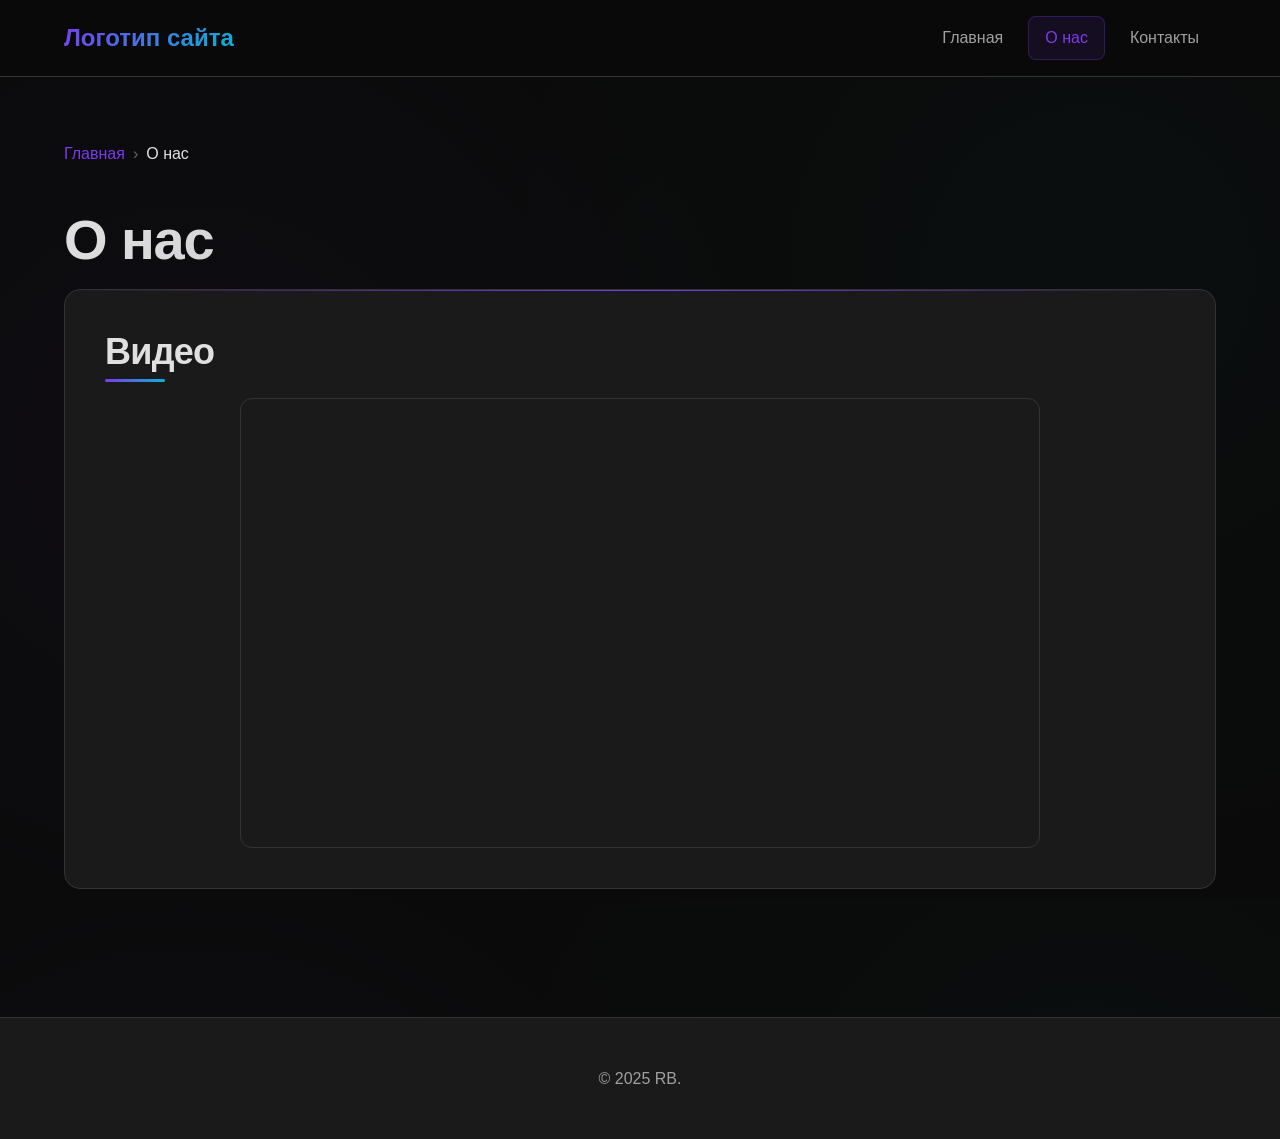
<file: about.html>
<!DOCTYPE html>
<html lang="ru">
<head>
    <meta charset="UTF-8">
    <meta name="viewport" content="width=device-width, initial-scale=1.0">
    <title>О нас</title>
    <link rel="stylesheet" href="styles.css">
</head>
<body>
    <header class="site-header">
        <div class="site-header__container">
            <a href="/" class="site-header__brand">Логотип сайта</a>
            <nav class="site-nav" aria-label="Основная навигация">
                <ul class="site-nav__list">
                    <li><a href="index.html" class="site-nav__link">Главная</a></li>
                    <li><a href="about.html" class="site-nav__link site-nav__link--active">О нас</a></li>
                    <li><a href="contacts.html" class="site-nav__link">Контакты</a></li>
                </ul>
            </nav>
        </div>
    </header>
    
    <main class="main-content">
        <nav class="breadcrumbs" aria-label="Хлебные крошки">
            <ul class="breadcrumbs__list">
                <li><a href="index.html" class="breadcrumbs__link">Главная</a></li>
                <li><span>О нас</span></li>
            </ul>
        </nav>
        
        <h1>О нас</h1>
        
        <section class="section">
            <h2 class="section__title">Видео</h2>
       
            
          
            <div class="media-container">
                <iframe src="https://rutube.ru/play/embed/eeb3ade08346a26401031f7ab091c746"
                        title="Видео о нашей команде"
                        allowfullscreen 
                        loading="lazy"></iframe>
            </div>
        </section>
        
 
    </main>
    
    <footer class="site-footer">
        <p>&copy; 2025 RB.</p>
    </footer>
</body>
</html>
</file>
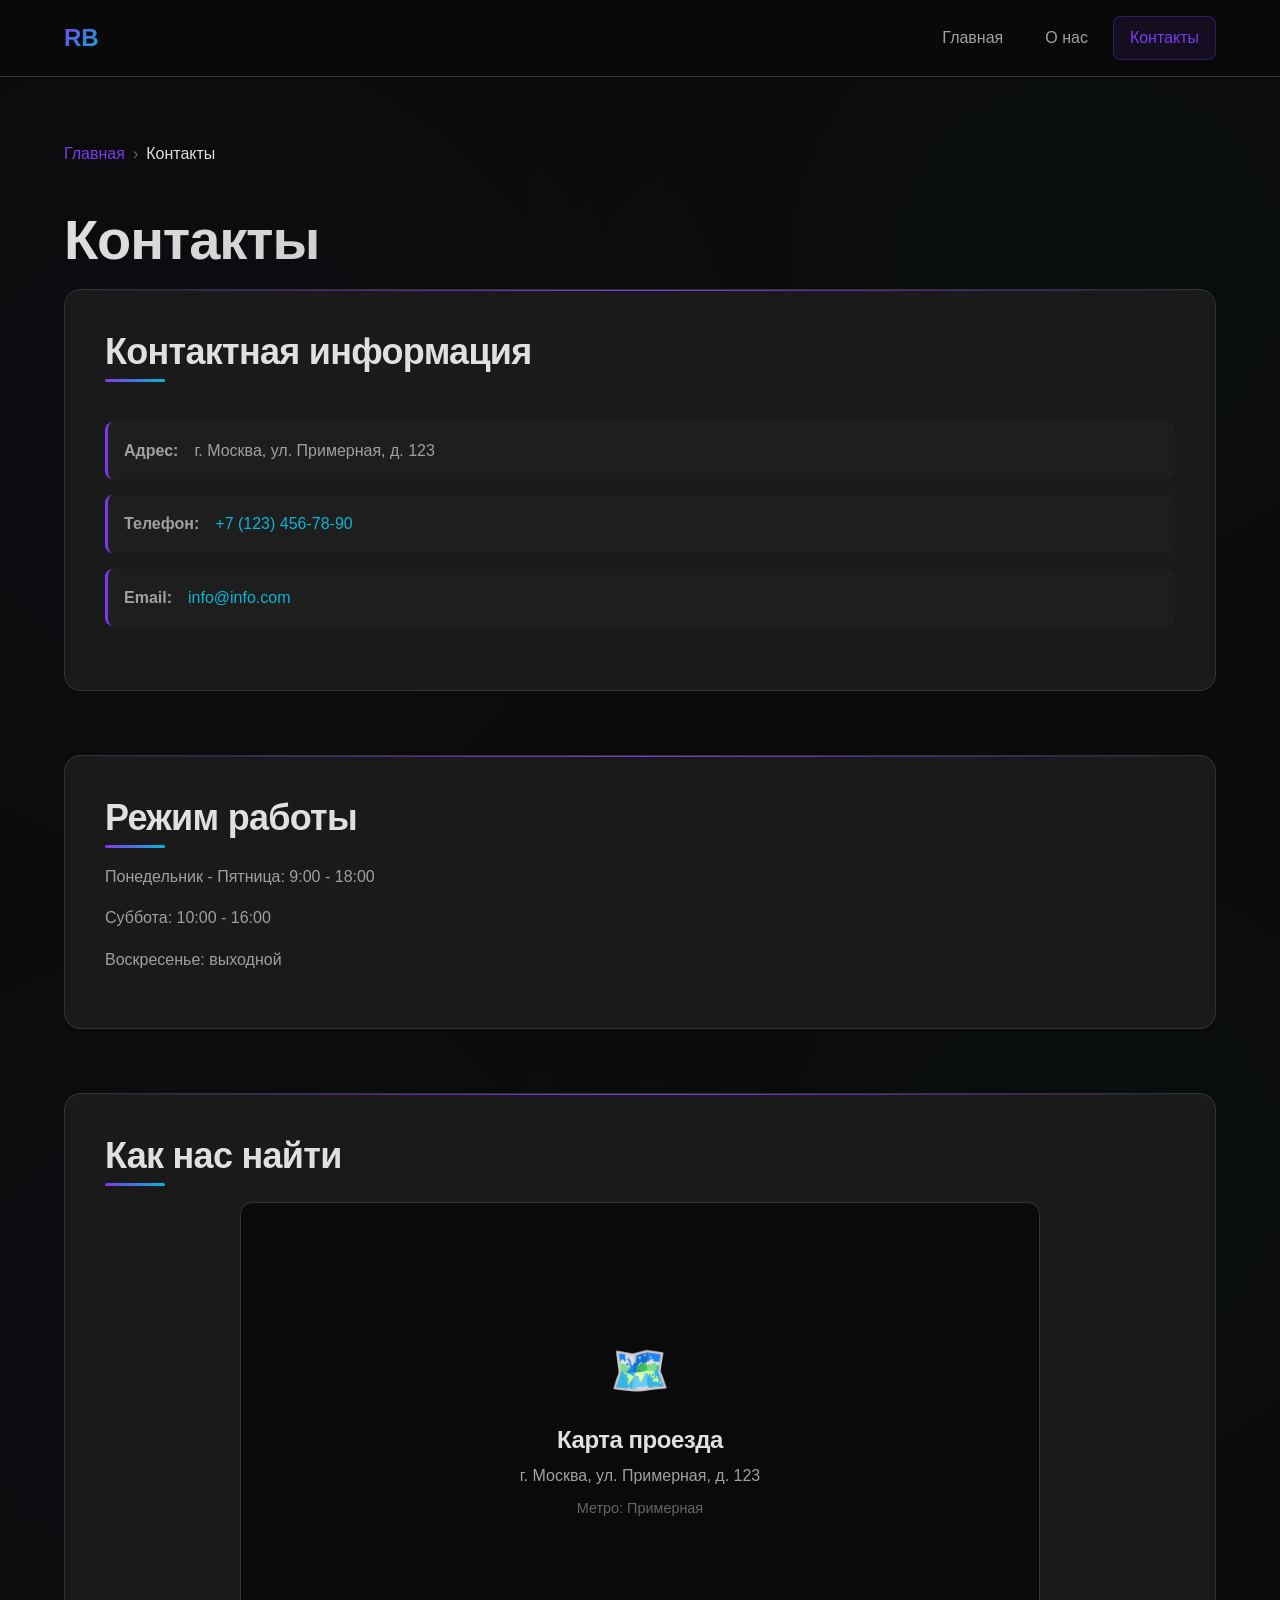
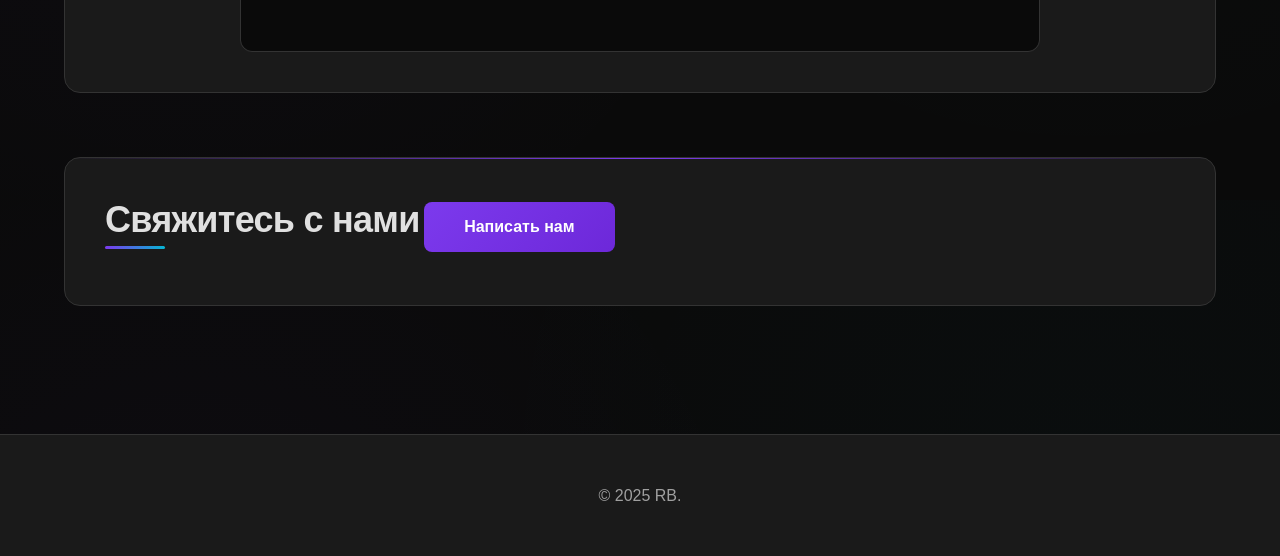
<file: contacts.html>
<!DOCTYPE html>
<html lang="ru">
<head>
    <meta charset="UTF-8">
    <meta name="viewport" content="width=device-width, initial-scale=1.0">
    <title>Контакты</title>
    <meta name="description" content="Свяжитесь с нами для сотрудничества и получения дополнительной информации">
    <link rel="stylesheet" href="styles.css">
    <link rel="preconnect" href="https://fonts.googleapis.com">
    <link rel="preconnect" href="https://fonts.gstatic.com" crossorigin>
</head>
<body>
    <header class="site-header">
        <div class="site-header__container">
            <a href="index.html" class="site-header__brand">RB</a>
            <nav class="site-nav" aria-label="Основная навигация">
                <ul class="site-nav__list">
                    <li><a href="index.html" class="site-nav__link">Главная</a></li>
                    <li><a href="about.html" class="site-nav__link">О нас</a></li>
                    <li><a href="contacts.html" class="site-nav__link site-nav__link--active">Контакты</a></li>
                </ul>
            </nav>
        </div>
    </header>
    
    <main class="main-content">
        <nav class="breadcrumbs" aria-label="Хлебные крошки">
            <ul class="breadcrumbs__list">
                <li><a href="index.html" class="breadcrumbs__link">Главная</a></li>
                <li><span>Контакты</span></li>
            </ul>
        </nav>
        
        <h1>Контакты</h1>
        
        <section class="section">
            <h2 class="section__title">Контактная информация</h2>
            <address>
                <p><strong>Адрес:</strong> г. Москва, ул. Примерная, д. 123</p>
                <p><strong>Телефон:</strong> <a href="tel:+71234567890">+7 (123) 456-78-90</a></p>
                <p><strong>Email:</strong> <a href="mailto:info@nexus.com">info@info.com</a></p>
            </address>
        </section>
        
        <section class="section">
            <h2 class="section__title">Режим работы</h2>
            <p>Понедельник - Пятница: 9:00 - 18:00</p>
            <p>Суббота: 10:00 - 16:00</p>
            <p>Воскресенье: выходной</p>
        </section>
        
        <section class="section">
            <h2 class="section__title">Как нас найти</h2>
            <div class="media-container">
                <div style="background: var(--color-bg); height: 100%; display: flex; align-items: center; justify-content: center; color: var(--color-muted); border-radius: var(--radius-lg);">
                    <div style="text-align: center; padding: var(--space-5);">
                        <div style="font-size: 3rem; margin-bottom: var(--space-3);">🗺️</div>
                        <h3 style="margin: 0 0 var(--space-2) 0; color: var(--color-fg);">Карта проезда</h3>
                        <p style="margin: 0; color: var(--color-fg-alt);">г. Москва, ул. Примерная, д. 123</p>
                        <p style="margin: var(--space-2) 0 0 0; color: var(--color-muted); font-size: 0.9rem;">Метро: Примерная</p>
                    </div>
                </div>
            </div>
        </section>
        
        <section class="section contact-form-section">
            <h2 class="section__title">Свяжитесь с нами</h2>
            <button id="openDialog" type="button" class="btn-primary">Написать нам</button>
        </section>
    </main>
    
    <footer class="site-footer">
        <p>&copy; 2025 RB.</p>
     
    </footer>

    <dialog id="contactDialog" aria-labelledby="dialogTitle" aria-describedby="dialogDesc">
        <div class="dialog-content">
            <h2 id="dialogTitle">Обратная связь</h2>
            <p id="dialogDesc">Заполните форму и мы свяжемся с вами в течение 24 часов</p>
            
            <form id="contactForm" method="dialog" novalidate>
                <fieldset class="form-fieldset">
                    <legend class="form-legend">Контактная информация</legend>
                    
                    <div class="form-group">
                        <label for="name" class="form-label">Имя *</label>
                        <input id="name" name="name" type="text" required minlength="2" autocomplete="given-name"
                               aria-describedby="nameHelp" aria-invalid="false" class="form-input"
                               placeholder="Введите ваше имя">
                        <small id="nameHelp" class="form-help">Минимум 2 символа</small>
                    </div>

                    <div class="form-group">
                        <label for="email" class="form-label">E-mail *</label>
                        <input id="email" name="email" type="email" required autocomplete="email"
                               aria-describedby="emailHelp" aria-invalid="false" class="form-input"
                               placeholder="your@email.com">
                        <small id="emailHelp" class="form-help">Мы не передаем ваши данные третьим лицам</small>
                    </div>

                    <div class="form-group">
                        <label for="phone" class="form-label">Телефон *</label>
                        <input id="phone" name="phone" type="tel" inputmode="tel" autocomplete="tel"
                            aria-describedby="phoneHelp" placeholder="+7 (900) 000-00-00"
                            required pattern="^\+7 \(\d{3}\) \d{3}-\d{2}-\d{2}$" 
                            aria-invalid="false" class="form-input">
                        <small id="phoneHelp" class="form-help">Формат: +7 (900) 000-00-00</small>
                    </div>

                    <div class="form-group">
                        <label for="date" class="form-label">Дата обращения</label>
                        <input id="date" name="date" type="date" aria-describedby="dateHelp" class="form-input">
                        <small id="dateHelp" class="form-help">Выберите желаемую дату обращения</small>
                    </div>
                </fieldset>

                <fieldset class="form-fieldset">
                    <legend class="form-legend">Сообщение</legend>
                    
                    <div class="form-group">
                        <label for="topic" class="form-label">Тема *</label>
                        <select id="topic" name="topic" required aria-describedby="topicHelp" 
                                aria-invalid="false" class="form-input">
                            <option value="">Выберите тему</option>
                            <option value="question">Вопрос</option>
                            <option value="order">Заказ</option>
                            <option value="cooperation">Сотрудничество</option>
                            <option value="other">Другое</option>
                        </select>
                        <small id="topicHelp" class="form-help">Выберите наиболее подходящую тему</small>
                    </div>

                    <div class="form-group">
                        <label for="message" class="form-label">Сообщение *</label>
                        <textarea id="message" name="message" rows="4" required 
                                  aria-describedby="messageHelp" aria-invalid="false"
                                  placeholder="Опишите ваш проект или вопрос..." class="form-input"></textarea>
                    
                    </div>
                </fieldset>

                <div class="form-actions">
                    <button type="button" id="closeDialog" class="btn-secondary">Закрыть</button>
                    <button type="submit" class="btn-primary">Отправить заявку</button>
                </div>
            </form>
        </div>
    </dialog>

    <script>
        document.addEventListener('DOMContentLoaded', function () {
            const dlg = document.getElementById('contactDialog');
            const openBtn = document.getElementById('openDialog');
            const closeBtn = document.getElementById('closeDialog');
            const form = document.getElementById('contactForm');

            console.log('Модальное окно загружено:', {
                dialog: !!dlg,
                openBtn: !!openBtn,
                closeBtn: !!closeBtn,
                form: !!form
            });

            openBtn?.addEventListener('click', () => {
                console.log('Открытие модалки');
                dlg.showModal();

                dlg.style.position = 'fixed';
                dlg.style.top = '50%';
                dlg.style.left = '50%';
                dlg.style.transform = 'translate(-50%, -50%)';
            });


            closeBtn?.addEventListener('click', () => {
                console.log('Закрытие модалки');
                dlg.close();
            });

            dlg?.addEventListener('click', (e) => {
                if (e.target === dlg) {
                    dlg.close();
                }
            });


            form?.addEventListener('submit', (e) => {
                e.preventDefault();
                console.log('Отправка формы');

                if (form.checkValidity()) {
                    const successMsg = document.createElement('div');
                    successMsg.className = 'success-message';
                    successMsg.innerHTML = `
                        <div style="text-align: center; padding: var(--space-4);">
                            <div style="font-size: 3rem; margin-bottom: var(--space-3);">✅</div>
                            <h3 style="margin: 0 0 var(--space-2) 0; color: var(--color-accent);">Сообщение отправлено!</h3>
                            <p style="margin: 0; color: var(--color-fg-alt);">Спасибо за ваше обращение. Мы свяжемся с вами в ближайшее время.</p>
                        </div>
                    `;

                    const formElement = form;
                    formElement.style.display = 'none';
                    dlg.querySelector('.dialog-content').appendChild(successMsg);

                    setTimeout(() => {
                        formElement.reset();
                        formElement.style.display = 'block';
                        successMsg.remove();
                        dlg.close();
                    }, 3000);
                } else {
                    form.reportValidity();
                }
            });

            const phone = document.getElementById('phone');
            phone?.addEventListener('input', function () {
                let value = this.value.replace(/\D/g, '');

                if (value.startsWith('7') || value.startsWith('8')) {
                    value = value.substring(1);
                }

                if (value.length > 0) {
                    let formattedValue = '+7 (';

                    if (value.length > 0) {
                        formattedValue += value.substring(0, 3);
                    }
                    if (value.length >= 4) {
                        formattedValue += ') ' + value.substring(3, 6);
                    }
                    if (value.length >= 7) {
                        formattedValue += '-' + value.substring(6, 8);
                    }
                    if (value.length >= 9) {
                        formattedValue += '-' + value.substring(8, 10);
                    }

                    this.value = formattedValue;
                }
            });

            form?.addEventListener('input', function (e) {
                const field = e.target;
                if (field.willValidate) {
                    validateField(field);
                }
            });

            function validateField(field) {
                field.setCustomValidity('');
                field.setAttribute('aria-invalid', 'false');
                field.style.borderColor = '';

                if (!field.required && !field.value.trim()) {
                    return true;
                }

                let isValid = true;
                let message = '';

                if (field.validity.valueMissing) {
                    message = getRequiredMessage(field);
                    isValid = false;
                } else if (field.validity.typeMismatch) {
                    message = getTypeMismatchMessage(field);
                    isValid = false;
                } else if (field.validity.tooShort) {
                    message = getTooShortMessage(field);
                    isValid = false;
                } else if (field.validity.patternMismatch) {
                    message = getPatternMismatchMessage(field);
                    isValid = false;
                }

                if (!isValid) {
                    field.setCustomValidity(message);
                    field.setAttribute('aria-invalid', 'true');
                    field.style.borderColor = 'var(--color-danger)';
                } else {
                    field.style.borderColor = 'var(--color-accent)';
                }

                return isValid;
            }

            function getRequiredMessage(field) {
                const messages = {
                    name: 'Пожалуйста, введите ваше имя',
                    email: 'Пожалуйста, введите email адрес',
                    phone: 'Пожалуйста, введите номер телефона',
                    topic: 'Пожалуйста, выберите тему обращения',
                    message: 'Пожалуйста, введите ваше сообщение'
                };
                return messages[field.name] || 'Это поле обязательно для заполнения';
            }

            function getTypeMismatchMessage(field) {
                if (field.type === 'email') {
                    return 'Пожалуйста, введите корректный email адрес (например: name@example.com)';
                }
                return 'Неверный формат данных';
            }

            function getTooShortMessage(field) {
                if (field.name === 'name') {
                    return 'Имя должно содержать минимум 2 символа';
                }
                return `Минимальная длина: ${field.minLength} символов`;
            }

            function getPatternMismatchMessage(field) {
                if (field.name === 'phone') {
                    return 'Пожалуйста, введите телефон в формате: +7 (900) 000-00-00';
                }
                return 'Неверный формат данных';
            }

            console.log('=== ДИАГНОСТИКА НАВИГАЦИИ ===');
            const navLinks = document.querySelectorAll('.site-nav__link');
            console.log('Найдено ссылок в навигации:', navLinks.length);

            navLinks.forEach((link, index) => {
                console.log(`Ссылка ${index + 1}:`, {
                    текст: link.textContent,
                    href: link.getAttribute('href')
                });
            });
        });
    </script>
</body>
</html>
</file>
<file: styles.css>
:root {
  --color-bg: #0a0a0a;
  --color-bg-alt: #1a1a1a;
  --color-fg: #e0e0e0;
  --color-fg-alt: #a0a0a0;
  --color-muted: #666;
  --color-primary: #7c3aed;
  --color-primary-hover: #6d28d9;
  --color-secondary: #06b6d4;
  --color-accent: #10b981;
  --color-danger: #ef4444;
  --color-border: #333;
  --color-border-light: #404040;
  
  --font-primary: 'Inter', 'SF Pro Display', -apple-system, BlinkMacSystemFont, sans-serif;
  --font-mono: 'SF Mono', 'Fira Code', monospace;
  
  --space-1: 4px;
  --space-2: 8px;
  --space-3: 16px;
  --space-4: 24px;
  --space-5: 40px;
  --space-6: 64px;
  
  --radius-sm: 4px;
  --radius: 8px;
  --radius-lg: 12px;
  --radius-xl: 16px;
  --shadow: 0 4px 20px rgba(0, 0, 0, 0.3);
  --shadow-lg: 0 8px 40px rgba(0, 0, 0, 0.4);
 

  --transition: all 0.3s cubic-bezier(0.4, 0, 0.2, 1);
}


* { 
  box-sizing: border-box; 
  margin: 0;
  padding: 0;
}

html, body { 
  height: 100%;
  scroll-behavior: smooth;
}

body { 
  background: var(--color-bg); 
  color: var(--color-fg); 
  font-family: var(--font-primary);
  line-height: 1.6;
  font-weight: 400;
  min-height: 100vh;
  display: flex;
  flex-direction: column;
  background-image: 
    radial-gradient(circle at 15% 50%, rgba(124, 58, 237, 0.03) 0%, transparent 50%),
    radial-gradient(circle at 85% 30%, rgba(6, 182, 212, 0.02) 0%, transparent 50%);
}

@import url('https://fonts.googleapis.com/css2?family=Inter:wght@300;400;500;600;700&display=swap');

h1, h2, h3, h4, h5, h6 {
  font-weight: 600;
  line-height: 1.2;
  margin-bottom: var(--space-3);
  color: var(--color-fg);
  letter-spacing: -0.02em;
}

h1 {
  font-size: clamp(2.5rem, 5vw, 3.5rem);
  background: linear-gradient(135deg, var(--color-fg) 0%, var(--color-fg-alt) 100%);
  -webkit-background-clip: text;
  -webkit-text-fill-color: transparent;
  background-clip: text;
}

h2 {
  font-size: clamp(2rem, 4vw, 2.5rem);
  position: relative;
  display: inline-block;
}

h2::after {
  content: '';
  position: absolute;
  bottom: -8px;
  left: 0;
  width: 60px;
  height: 3px;
  background: linear-gradient(90deg, var(--color-primary), var(--color-secondary));
  border-radius: 2px;
}

h3 {
  font-size: 1.5rem;
  color: var(--color-fg);
}

p {
  margin-bottom: var(--space-3);
  color: var(--color-fg-alt);
  font-weight: 400;
}

.site-header {
  background: rgba(10, 10, 10, 0.95);
  backdrop-filter: blur(20px);
  border-bottom: 1px solid var(--color-border);
  padding: var(--space-3) 0;
  position: sticky;
  top: 0;
  z-index: 1000;
}

.site-header__container {
  width: min(100% - 2 * var(--space-4), 1200px);
  margin-inline: auto;
  display: flex;
  justify-content: space-between;
  align-items: center;
  padding: 0 var(--space-4);
}

.site-header__brand {
  color: var(--color-fg);
  text-decoration: none;
  font-weight: 700;
  font-size: 1.5rem;
  background: linear-gradient(135deg, var(--color-primary) 0%, var(--color-secondary) 100%);
  -webkit-background-clip: text;
  -webkit-text-fill-color: transparent;
  background-clip: text;
  transition: var(--transition);
}

.site-header__brand:hover {
  transform: translateY(-1px);
}

.site-nav__list {
  list-style: none;
  display: flex;
  gap: var(--space-2);
  align-items: center;
  margin: 0;
  padding: 0;
}

.site-nav__link {
  color: var(--color-fg-alt);
  text-decoration: none;
  padding: var(--space-2) var(--space-3);
  border-radius: var(--radius);
  transition: var(--transition);
  font-weight: 500;
  border: 1px solid transparent;
  display: block;
}

.site-nav__link:hover {
  color: var(--color-fg);
  background: rgba(255, 255, 255, 0.05);
  border-color: var(--color-border-light);
}

.site-nav__link--active {
  color: var(--color-primary);
  background: rgba(124, 58, 237, 0.1);
  border-color: rgba(124, 58, 237, 0.3);
}

.site-nav__link::before,
.site-nav__link::after {
  display: none;
}

.main-content {
  width: min(100% - 2 * var(--space-4), 1200px);
  margin-inline: auto;
  padding: var(--space-6) var(--space-4);
  flex: 1;
}

.breadcrumbs {
  margin-bottom: var(--space-5);
}

.breadcrumbs__list {
  list-style: none;
  display: flex;
  gap: var(--space-2);
  align-items: center;
  flex-wrap: wrap;
  margin: 0;
  padding: 0;
}

.breadcrumbs__link {
  color: var(--color-primary);
  text-decoration: none;
  font-weight: 500;
  transition: var(--transition);
}

.breadcrumbs__link:hover {
  color: var(--color-secondary);
}

.breadcrumbs__list li:not(:last-child)::after {
  content: '›';
  margin-left: var(--space-2);
  color: var(--color-muted);
}

.section {
  margin-bottom: var(--space-6);
  padding: var(--space-5);
  background: var(--color-bg-alt);
  border-radius: var(--radius-xl);
  border: 1px solid var(--color-border);
  transition: var(--transition);
  position: relative;
  overflow: hidden;
}

.section::before {
  content: '';
  position: absolute;
  top: 0;
  left: 0;
  right: 0;
  height: 1px;
  background: linear-gradient(90deg, transparent, var(--color-primary), transparent);
}

.section:hover {
  border-color: var(--color-border-light);
  transform: translateY(-2px);
  box-shadow: var(--shadow-lg);
}

.section__title {
  margin: 0 0 var(--space-4) 0;
  font-size: clamp(1.75rem, 3vw, 2.25rem);
}

.hero {
  background: 
    linear-gradient(135deg, rgba(124, 58, 237, 0.1) 0%, rgba(6, 182, 212, 0.05) 100%);
  border: 1px solid var(--color-border);
  padding: clamp(3rem, 8vw, 6rem) var(--space-5);
  border-radius: var(--radius-xl);
  text-align: center;
  margin-bottom: var(--space-6);
  position: relative;
  overflow: hidden;
}

.hero h1 {
  margin: 0 0 var(--space-4) 0;
  position: relative;
  z-index: 2;
}

.hero p {
  font-size: 1.25rem;
  margin: 0;
  color: var(--color-fg-alt);
  max-width: 600px;
  margin-left: auto;
  margin-right: auto;
  position: relative;
  z-index: 2;
}

address {
  font-style: normal;
  margin: var(--space-4) 0;
}

address p {
  margin: var(--space-3) 0;
  display: flex;
  align-items: center;
  gap: var(--space-3);
  padding: var(--space-3);
  background: rgba(255, 255, 255, 0.02);
  border-radius: var(--radius);
  border-left: 3px solid var(--color-primary);
}

address a {
  color: var(--color-secondary);
  text-decoration: none;
  transition: var(--transition);
  font-weight: 500;
}

address a:hover {
  color: var(--color-primary);
}

.btn-primary {
  background: linear-gradient(135deg, var(--color-primary) 0%, var(--color-primary-hover) 100%);
  color: white;
  border: none;
  padding: var(--space-3) var(--space-5);
  border-radius: var(--radius);
  font-size: 1rem;
  cursor: pointer;
  text-decoration: none;
  display: inline-flex;
  align-items: center;
  gap: var(--space-2);
  transition: var(--transition);
  font-weight: 600;
}

.btn-primary:hover {
  transform: translateY(-2px);
  box-shadow: 0 8px 25px rgba(124, 58, 237, 0.3);
}

.btn-secondary {
  background: transparent;
  color: var(--color-fg);
  border: 1px solid var(--color-border);
  padding: var(--space-3) var(--space-5);
  border-radius: var(--radius);
  font-size: 1rem;
  cursor: pointer;
  transition: var(--transition);
  font-weight: 500;
}

.btn-secondary:hover {
  border-color: var(--color-primary);
  color: var(--color-primary);
  transform: translateY(-1px);
}

dialog {
  padding: 0;
  border: none;
  border-radius: var(--radius-xl);
  background: var(--color-bg-alt);
  border: 1px solid var(--color-border);
  box-shadow: var(--shadow-lg);
  width: min(90vw, 500px);
  max-height: 90vh;
  overflow-y: auto;
  color: var(--color-fg);
  position: fixed;
  top: 50%;
  left: 50%;
  transform: translate(-50%, -50%);
  margin: 0;
}

dialog::backdrop {
  background: rgba(0, 0, 0, 0.8);
  backdrop-filter: blur(10px);
}

.dialog-content {
  padding: var(--space-5);
}

.dialog-content h2 {
  margin: 0 0 var(--space-3) 0;
  text-align: center;
  font-size: 1.75rem;
}

.dialog-content p {
  text-align: center;
  color: var(--color-fg-alt);
  margin-bottom: var(--space-5);
}


.form-fieldset {
  border: 1px solid var(--color-border);
  border-radius: var(--radius-lg);
  padding: var(--space-4);
  margin-bottom: var(--space-4);
  background: rgba(255, 255, 255, 0.02);
}

.form-legend {
  font-weight: 600;
  color: var(--color-fg);
  padding: 0 var(--space-3);
  font-size: 1.1rem;
  background: var(--color-bg-alt);
}

.form-group {
  margin-bottom: var(--space-4);
}

.form-label {
  display: block;
  margin-bottom: var(--space-2);
  font-weight: 500;
  color: var(--color-fg);
  font-size: 0.9rem;
  text-transform: uppercase;
  letter-spacing: 0.05em;
}

.form-input {
  width: 100%;
  padding: var(--space-3);
  border: 1px solid var(--color-border);
  border-radius: var(--radius);
  font-size: 1rem;
  transition: var(--transition);
  background: rgba(255, 255, 255, 0.05);
  color: var(--color-fg);
  font-family: var(--font-primary);
}

.form-input:focus {
  outline: none;
  border-color: var(--color-primary);
  box-shadow: 0 0 0 3px rgba(124, 58, 237, 0.1);
  background: rgba(255, 255, 255, 0.08);
}

.form-input::placeholder {
  color: var(--color-muted);
}

.form-help {
  display: block;
  margin-top: var(--space-2);
  font-size: 0.875rem;
  color: var(--color-muted);
  font-style: italic;
}

.form-input:invalid:not(:focus):not(:placeholder-shown) {
  border-color: var(--color-danger);
}

.form-input[aria-invalid="true"] {
  border-color: var(--color-danger);
  background: rgba(239, 68, 68, 0.05);
}

.form-input:valid:not(:focus) {
  border-color: var(--color-accent);
}


select.form-input {
  appearance: none;
  background-image: url("data:image/svg+xml,%3Csvg xmlns='http://www.w3.org/2000/svg' width='16' height='16' viewBox='0 0 24 24' fill='none' stroke='%23a0a0a0' stroke-width='2' stroke-linecap='round' stroke-linejoin='round'%3E%3Cpolyline points='6 9 12 15 18 9'%3E%3C/polyline%3E%3C/svg%3E");
  background-repeat: no-repeat;
  background-position: right var(--space-3) center;
  background-size: 16px;
  padding-right: var(--space-5);
  background-color: rgba(255, 255, 255, 0.05);
  color: var(--color-fg);
  border: 1px solid var(--color-border);
  cursor: pointer;
}

select.form-input:focus {
  background-color: rgba(255, 255, 255, 0.08);
  border-color: var(--color-primary);
}

select.form-input option {
  background: var(--color-bg-alt);
  color: var(--color-fg);
  padding: var(--space-3);
}

textarea.form-input {
  resize: vertical;
  min-height: 120px;
  font-family: var(--font-primary);
  line-height: 1.5;
}

.form-actions {
  display: flex;
  gap: var(--space-3);
  margin-top: var(--space-5);
  justify-content: flex-end;
}

.success-message {
  background: rgba(16, 185, 129, 0.1);
  color: var(--color-accent);
  padding: var(--space-4);
  border-radius: var(--radius);
  margin-bottom: var(--space-4);
  border: 1px solid rgba(16, 185, 129, 0.3);
  text-align: center;
  font-weight: 500;
}

.media-container {
  aspect-ratio: 16/9;
  width: min(100%, 800px);
  margin-inline: auto;
  border-radius: var(--radius-lg);
  overflow: hidden;
  border: 1px solid var(--color-border);
  background: var(--color-bg-alt);
}

.media-container iframe,
.media-container video {
  width: 100%;
  height: 100%;
  border: 0;
  border-radius: var(--radius-lg);
}

.site-footer {
  background: var(--color-bg-alt);
  color: var(--color-fg-alt);
  padding: var(--space-5) 0;
  text-align: center;
  margin-top: auto;
  border-top: 1px solid var(--color-border);
}

.site-footer p {
  margin: var(--space-2) 0;
  color: var(--color-fg-alt);
}

:where(a, button, input, select, textarea):focus-visible {
  outline: 2px solid var(--color-primary);
  outline-offset: 2px;
  border-radius: var(--radius-sm);
}


:target {
  background: rgba(124, 58, 237, 0.1);
  padding: var(--space-3);
  border-radius: var(--radius);
  border-left: 4px solid var(--color-primary);
  scroll-margin-top: var(--space-4);
}


@media (max-width: 768px) {
  .site-header__container {
    flex-direction: column;
    gap: var(--space-3);
    text-align: center;
  }
  
  .site-nav__list {
    flex-direction: column;
    gap: var(--space-2);
    width: 100%;
  }
  
  .site-nav__link {
    display: block;
    text-align: center;
  }
  
  .form-actions {
    flex-direction: column;
  }
  
  .main-content {
    padding: var(--space-4) var(--space-3);
  }
  
  .section {
    padding: var(--space-4);
    margin-bottom: var(--space-4);
  }
  
  .hero {
    padding: var(--space-5) var(--space-4);
  }
  
  .form-fieldset {
    padding: var(--space-3);
  }
  
  dialog {
    width: 95vw;
    margin: var(--space-3);
  }
}

@media (max-width: 480px) {
  .hero h1 {
    font-size: 2rem;
  }
  
  .section__title {
    font-size: 1.5rem;
  }
  
  .btn-primary,
  .btn-secondary {
    width: 100%;
    justify-content: center;
  }
}
</file>
